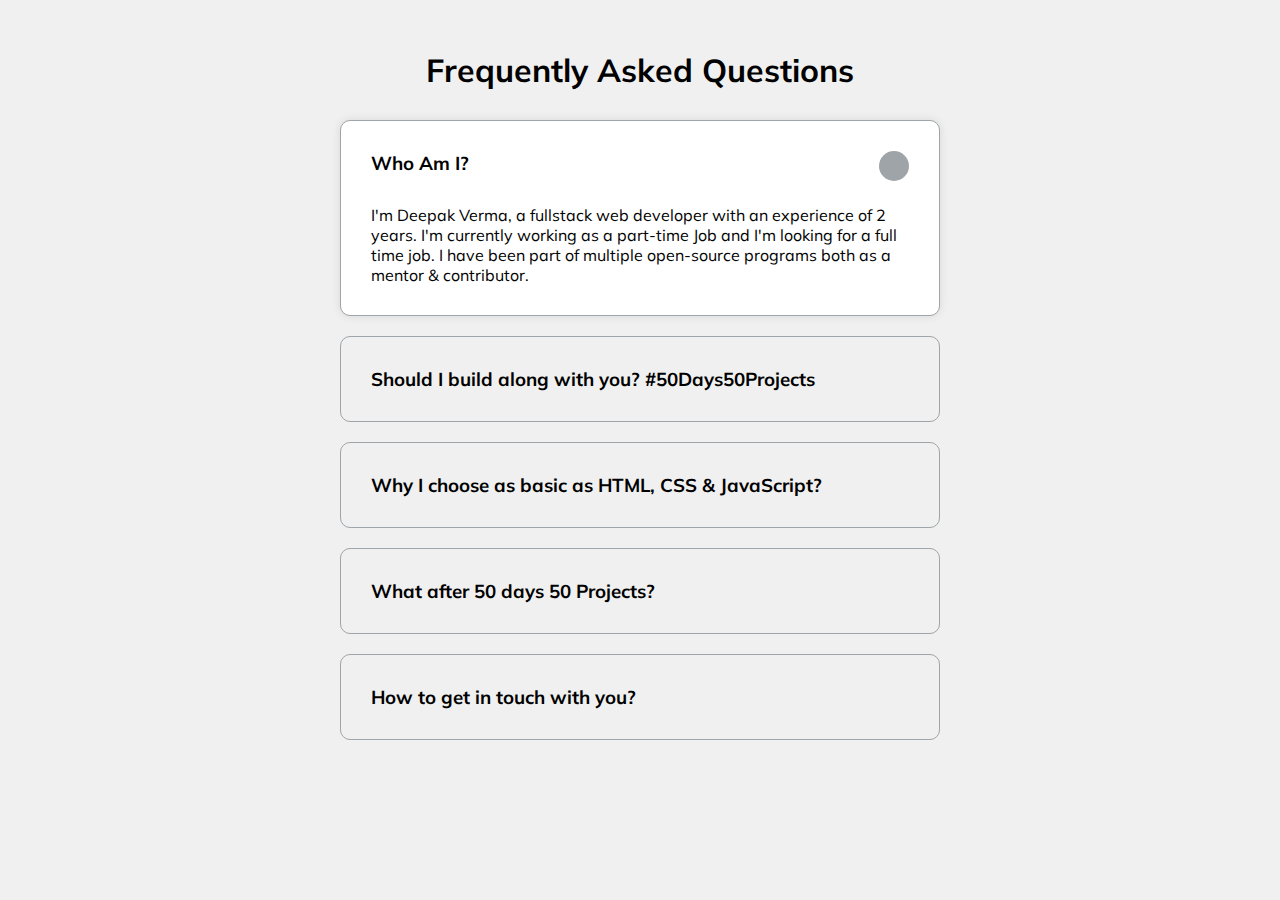
<file: 12-FAQ-Dropdown/index.html>
<!DOCTYPE html>
<html lang="en">

<head>
    <meta charset="UTF-8" />
    <meta name="viewport" content="width=device-width, initial-scale=1.0" />
    <link rel="stylesheet" href="https://cdnjs.cloudflare.com/ajax/libs/font-awesome/5.14.0/css/all.min.css" integrity="sha512-1PKOgIY59xJ8Co8+NE6FZ+LOAZKjy+KY8iq0G4B3CyeY6wYHN3yt9PW0XpSriVlkMXe40PTKnXrLnZ9+fkDaog==" crossorigin="anonymous" />
    <link rel="stylesheet" href="style.css" />
    <title>FAQ Dropdown</title>
</head>

<body>
    <h1>Frequently Asked Questions</h1>
    <div class="faq-container">
        <div class="faq active">
            <h3 class="faq-title">
                Who Am I?
            </h3>
            <p class="faq-text">
                I'm Deepak Verma, a fullstack web developer with an experience of 2 years. I'm currently working as a part-time Job and I'm looking for a full time job. I have been part of multiple open-source programs both as a mentor & contributor.

            </p>
            <button class="faq-toggle">
          <i class="fas fa-chevron-down"></i>
          <i class="fas fa-times"></i>
        </button>
        </div>
        <div class="faq ">
            <h3 class="faq-title">
                Should I build along with you? #50Days50Projects

            </h3>
            <p class="faq-text">
                If you are a beginner than absolutely, Yes. Even you are an experienced developer, then this minor projects really helps in brushing up your primary skills.
            </p>
            <button class="faq-toggle">
          <i class="fas fa-chevron-down"></i>
          <i class="fas fa-times"></i>
        </button>
        </div>
        <div class="faq">
            <h3 class="faq-title">
                Why I choose as basic as HTML, CSS & JavaScript?
            </h3>
            <p class="faq-text">
                It's because they are core fundamentals of web development. Having confidence in these makes your path easier while learning the other adnavce tech stacks.
            </p>
            <button class="faq-toggle">
          <i class="fas fa-chevron-down"></i>
          <i class="fas fa-times"></i>
        </button>
        </div>
        <div class="faq ">
            <h3 class="faq-title">
                What after 50 days 50 Projects?
            </h3>
            <p class="faq-text">
                I haven't thought yet, but might begin a new series with video explainations.
            </p>
            <button class="faq-toggle">
          <i class="fas fa-chevron-down"></i>
          <i class="fas fa-times"></i>
        </button>
        </div>
        <div class="faq ">
            <h3 class="faq-title">
                How to get in touch with you?
            </h3>
            <p class="faq-text">
                This is my valorant ID "Luc1fer#0104", if you are not a game person my DMs are always open for everyone.
            </p>
            <button class="faq-toggle">
          <i class="fas fa-chevron-down"></i>
          <i class="fas fa-times"></i>
        </button>
        </div>
    </div>

    <script src="script.js"></script>
</body>

</html>
</file>
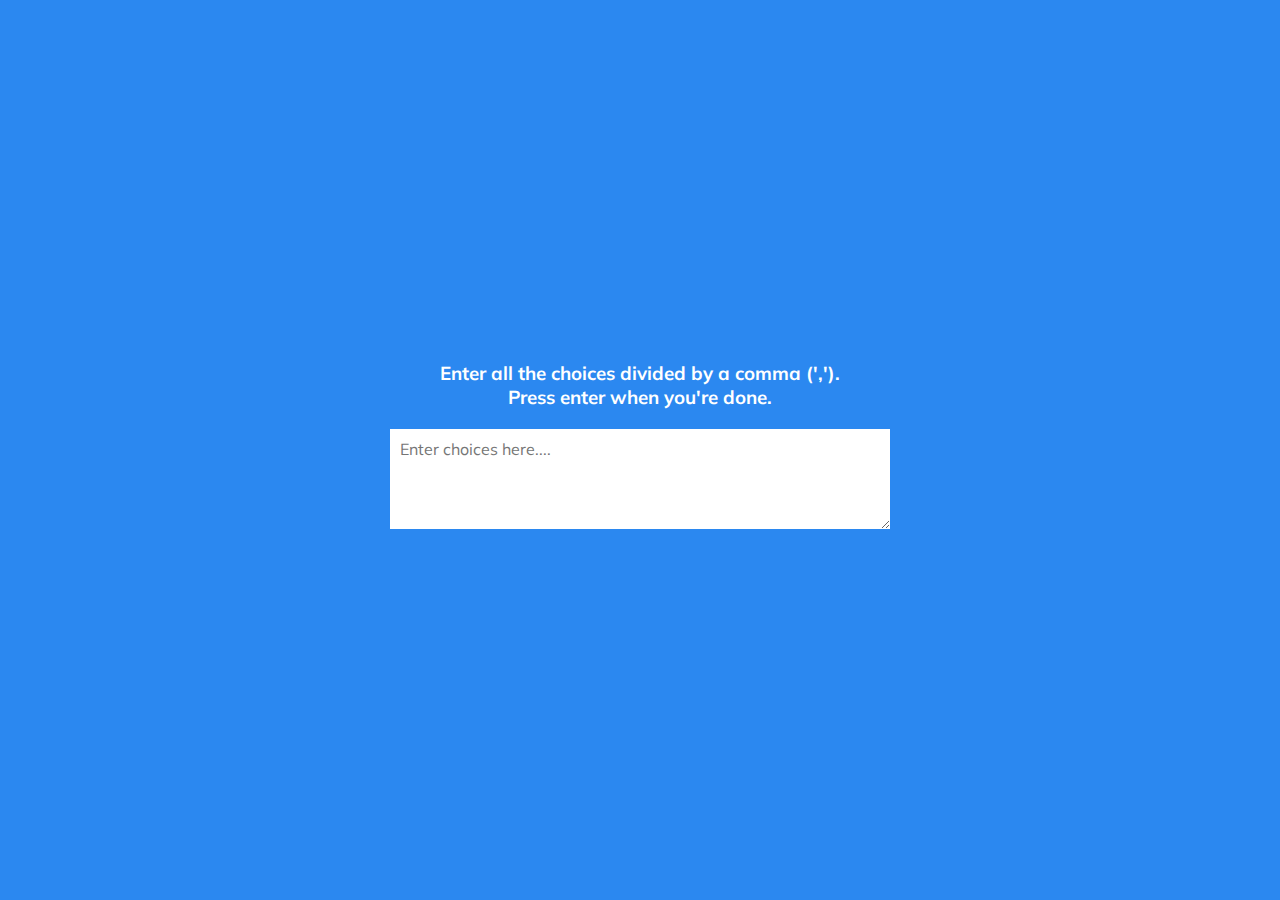
<file: 13-Random-Choice-Picker/index.html>
<!DOCTYPE html>
<html lang="en">

<head>
    <meta charset="UTF-8" />
    <meta name="viewport" content="width=device-width, initial-scale=1.0" />
    <link rel="stylesheet" href="https://cdnjs.cloudflare.com/ajax/libs/font-awesome/5.14.0/css/all.min.css" integrity="sha512-1PKOgIY59xJ8Co8+NE6FZ+LOAZKjy+KY8iq0G4B3CyeY6wYHN3yt9PW0XpSriVlkMXe40PTKnXrLnZ9+fkDaog==" crossorigin="anonymous" />
    <link rel="stylesheet" href="style.css" />
    <title>FAQ Dropdown</title>
</head>

<body>
    <div class="container">
        <h3>
            Enter all the choices divided by a comma (',').
            <br /> Press enter when you're done.
        </h3>

        <textarea id="textarea" placeholder="Enter choices here...."></textarea>
        <div id="tags">

        </div>
    </div>

    <script src="script.js"></script>
</body>

</html>
</file>
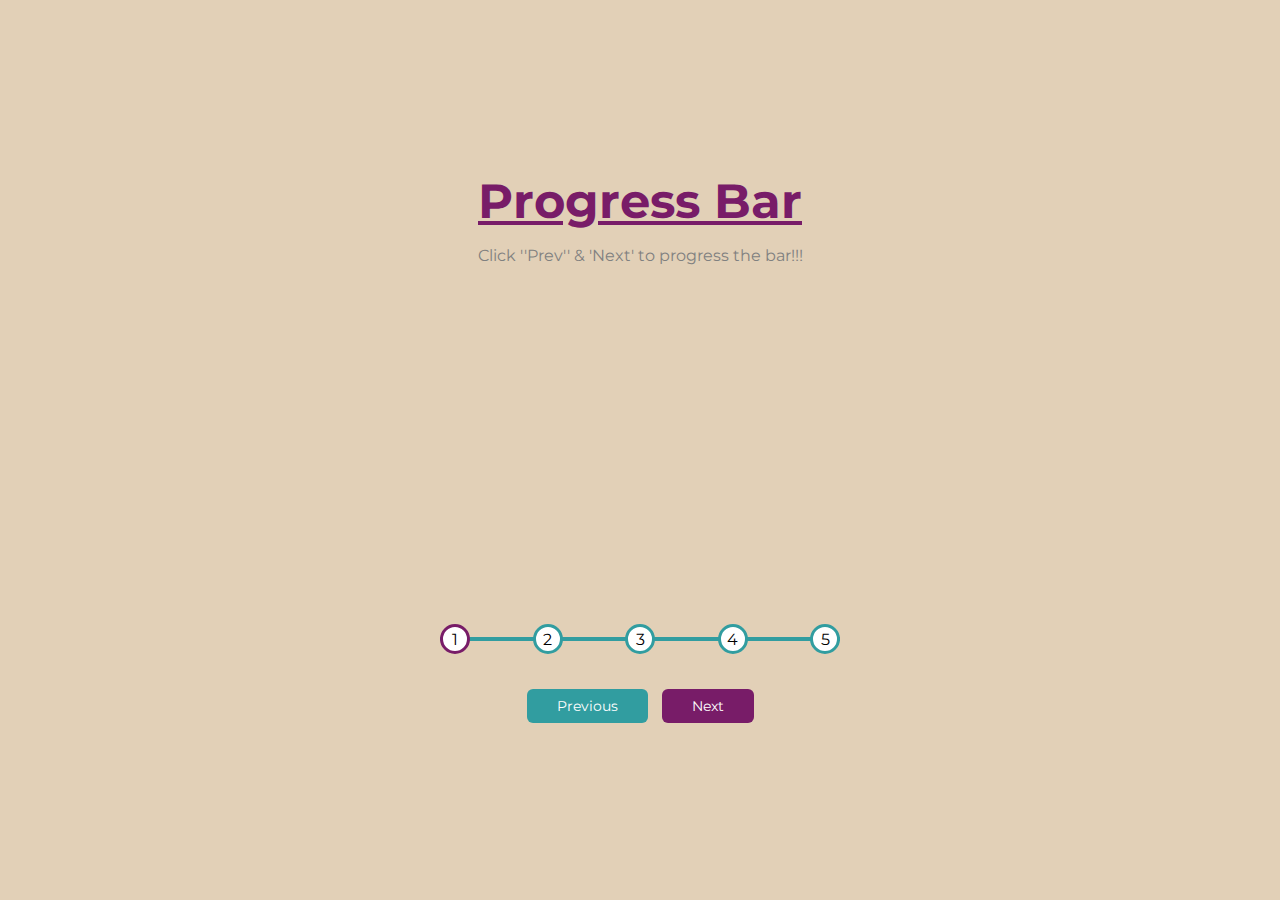
<file: 2-Progress-Steps/index.html>
<!DOCTYPE html>
<html lang="en">

<head>
    <meta charset="UTF-8" />
    <meta http-equiv="X-UA-Compatible" content="IE=edge" />
    <meta name="viewport" content="width=device-width, initial-scale=1.0" />
    <title>Progress Steps</title>
    <link href="https://fonts.googleapis.com/css2?family=Montserrat:wght@500&family=Open+Sans:wght@400;700&display=swap" rel="stylesheet" />
    <link rel="stylesheet" href="style.css" />
</head>

<body>
    <div class="top-bar">
        <h1 class="heading">Progress Bar</h1>
        <p class="desc">Click ''Prev'' & 'Next' to progress the bar!!!</p>
    </div>
    <div class="container">
        <div class="progress-container">
            <div class="progress" id="progress"></div>
            <div class="circle active">1</div>
            <div class="circle">2</div>
            <div class="circle">3</div>
            <div class="circle">4</div>
            <div class="circle">5</div>
        </div>
        <button id="prev" class="btn" disabled>
        Previous
      </button>
        <button class="btn" id="next">Next</button>
    </div>

    <script src=" script.js "></script>
</body>

</html>
</file>
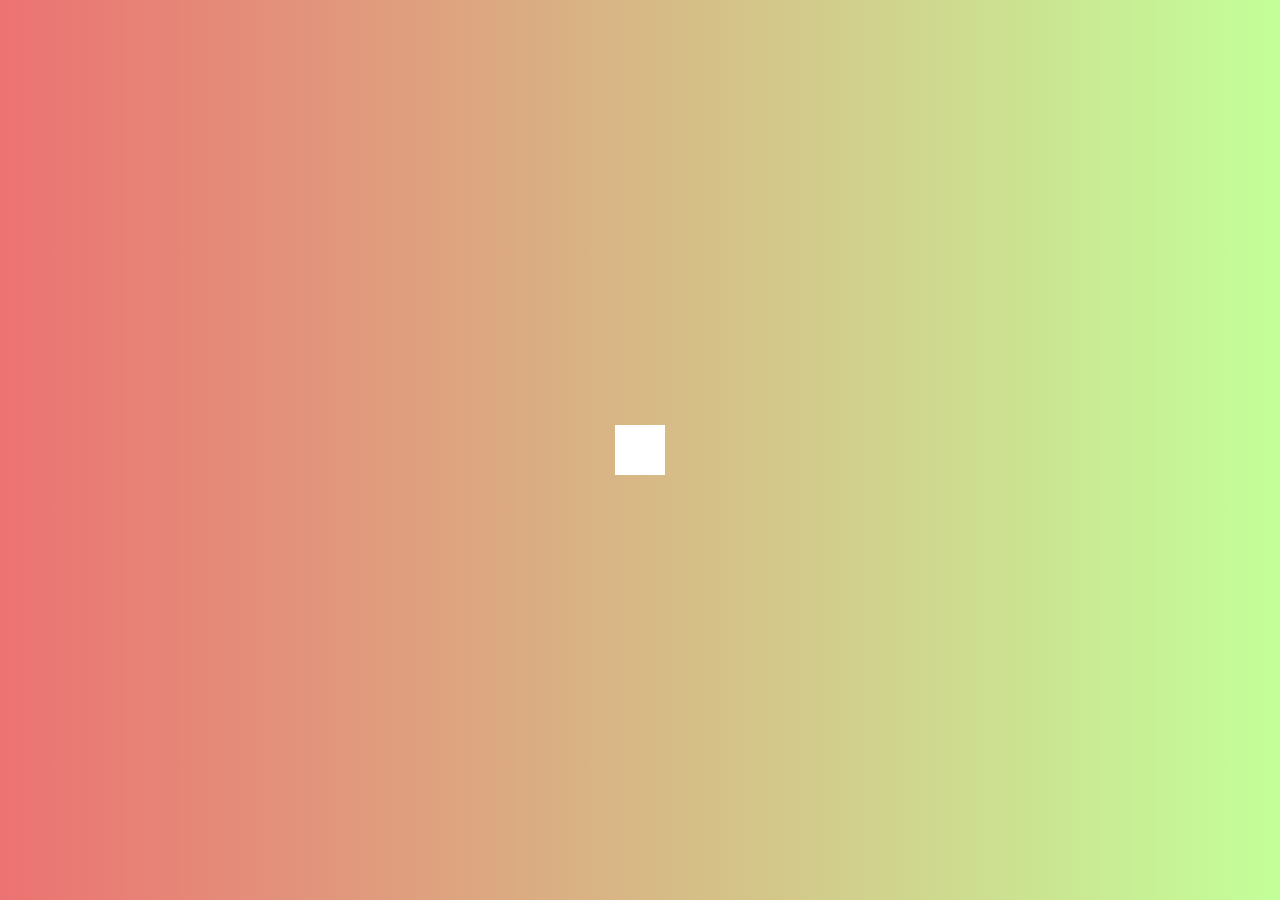
<file: 4-Hidden-Search/index.html>
<!DOCTYPE html>
<html lang="en">

<head>
    <meta charset="UTF-8" />
    <meta name="viewport" content="width=device-width, initial-scale=1.0" />
    <link rel="stylesheet" href="https://cdnjs.cloudflare.com/ajax/libs/font-awesome/5.14.0/css/all.min.css" integrity="sha512-1PKOgIY59xJ8Co8+NE6FZ+LOAZKjy+KY8iq0G4B3CyeY6wYHN3yt9PW0XpSriVlkMXe40PTKnXrLnZ9+fkDaog==" crossorigin="anonymous" />
    <link rel="stylesheet" href="style.css" />
    <title>Hidden Search</title>
</head>

<body>
    <div class="search">
        <input type="text" class="input" placeholder="Search..." />
        <button class="btn">
        <i class="fas fa-search"></i>
      </button>
    </div>

    <script src="script.js"></script>
</body>

</html>
</file>
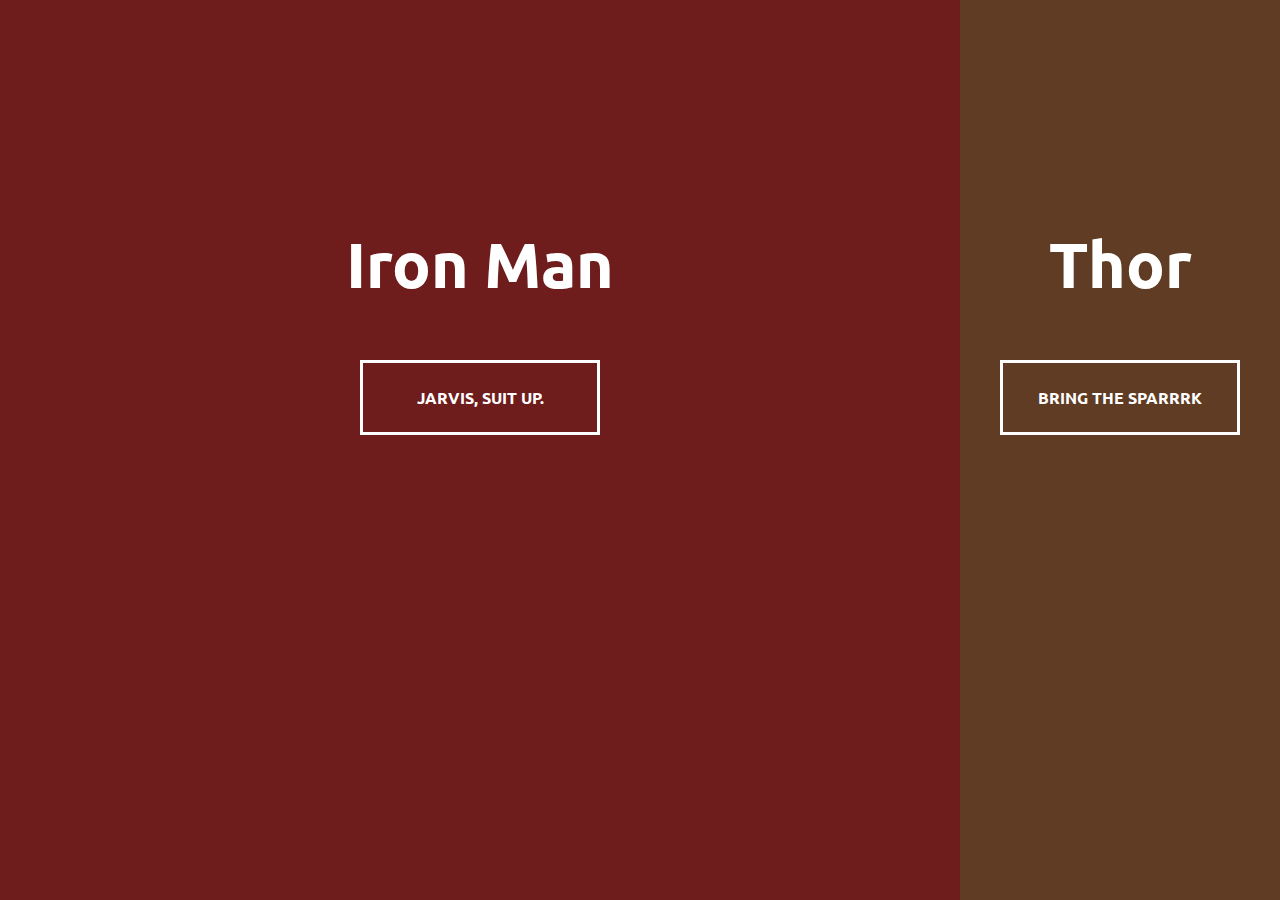
<file: 7-Split-LandingPage/index.html>
<!DOCTYPE html>
<html lang="en">

<head>
    <meta charset="UTF-8" />
    <meta name="viewport" content="width=device-width, initial-scale=1.0" />
    <link rel="stylesheet" href="https://cdnjs.cloudflare.com/ajax/libs/font-awesome/5.14.0/css/all.min.css" integrity="sha512-1PKOgIY59xJ8Co8+NE6FZ+LOAZKjy+KY8iq0G4B3CyeY6wYHN3yt9PW0XpSriVlkMXe40PTKnXrLnZ9+fkDaog==" crossorigin="anonymous" />
    <link rel="stylesheet" href="style.css" />
    <title>Iron Man & Thor</title>
</head>

<body>

    <div class="container">
        <div class="split left">
            <h1>Iron Man</h1>
            <a href="#" class="btn">Jarvis, suit Up.</a>
        </div>
        <div class="split right">
            <h1>Thor</h1>
            <a href="#" class="btn">Bring the sparrrk</a>
        </div>
    </div>
    <script src="script.js"></script>
</body>

</html>
</file>
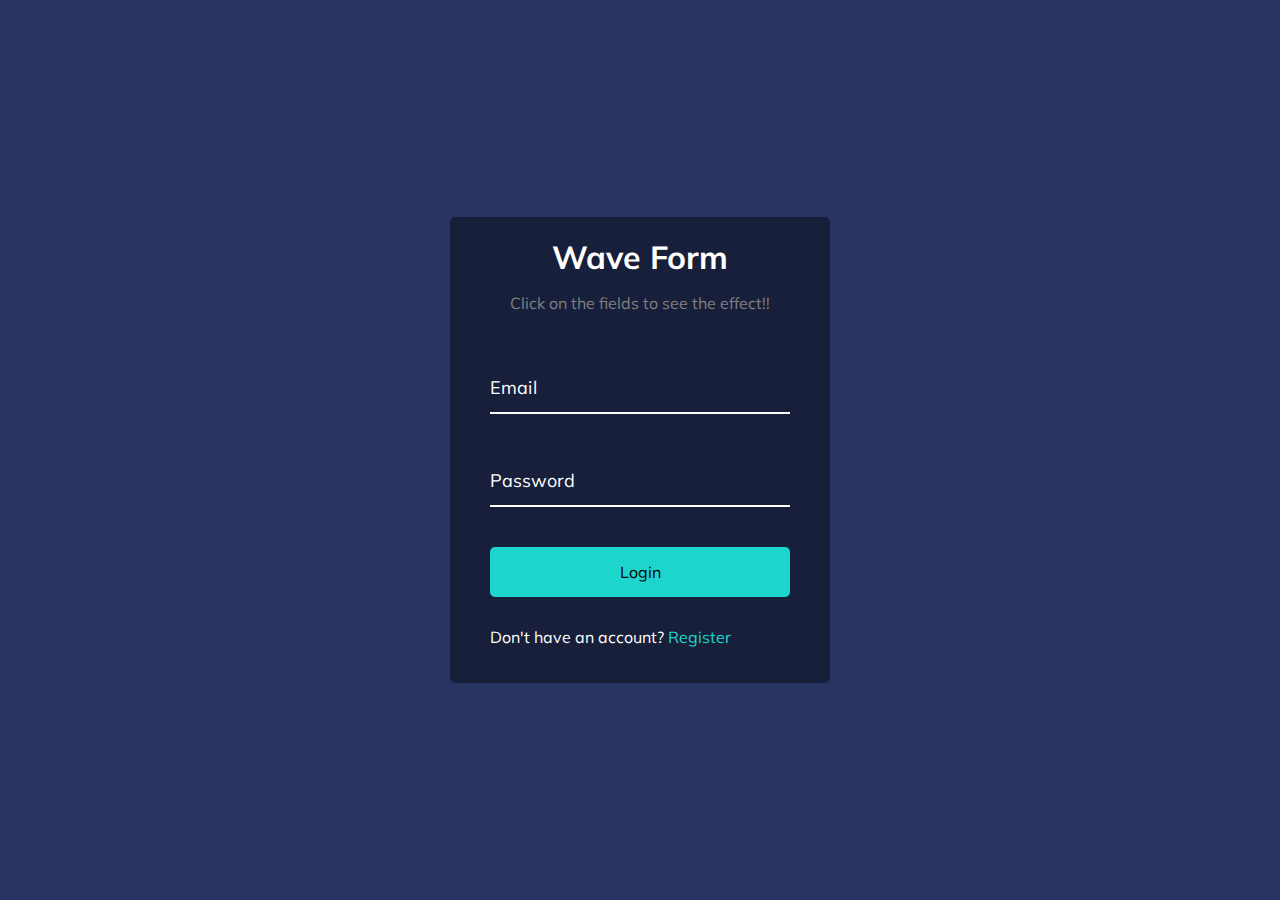
<file: 8-Form-Input-Wave/index.html>
<!DOCTYPE html>
<html lang="en">

<head>
    <meta charset="UTF-8" />
    <meta name="viewport" content="width=device-width, initial-scale=1.0" />
    <link rel="stylesheet" href="https://cdnjs.cloudflare.com/ajax/libs/font-awesome/5.14.0/css/all.min.css" integrity="sha512-1PKOgIY59xJ8Co8+NE6FZ+LOAZKjy+KY8iq0G4B3CyeY6wYHN3yt9PW0XpSriVlkMXe40PTKnXrLnZ9+fkDaog==" crossorigin="anonymous" />
    <link rel="stylesheet" href="style.css" />
    <title>Wave Effect</title>
</head>

<body>

    <div class="container">
        <h1>Wave Form</h1>
        <p class="desc">Click on the fields to see the effect!!</p>
        <form>
            <div class="form-control">
                <input type="text" required />
                <label>Email</label>
            </div>
            <div class="form-control">
                <input type="password" required />
                <label>Password</label>
            </div>
            <button class="btn">Login</button>
            <p class="text">Don't have an account?
                <a href="#">Register</a></p>
        </form>
    </div>
    <script src="script.js"></script>
</body>

</html>
</file>
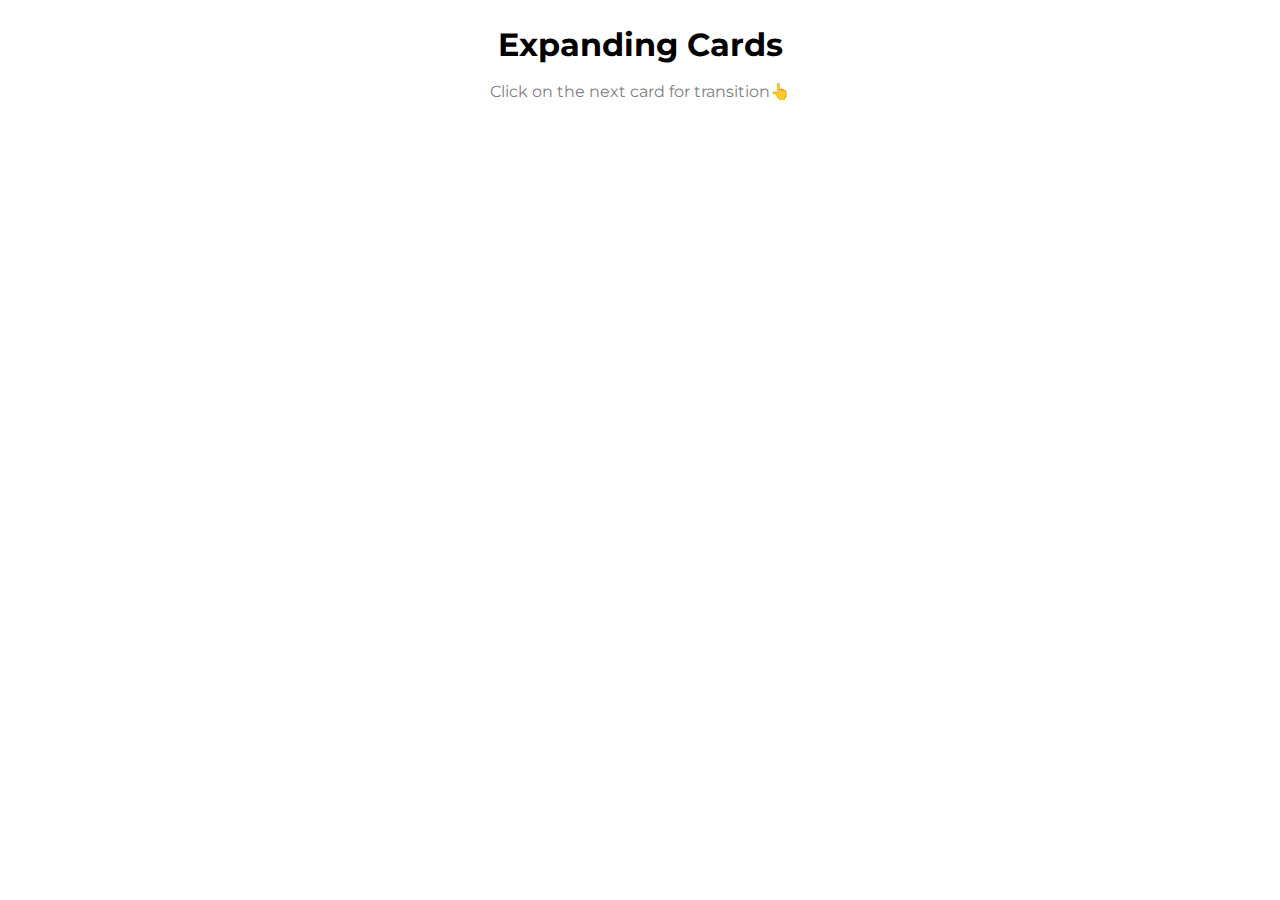
<file: Expanding-Cards/index.html>
<!DOCTYPE html>
<html lang="en">
  <head>
    <meta charset="UTF-8" />
    <meta http-equiv="X-UA-Compatible" content="IE=edge" />
    <meta name="viewport" content="width=device-width, initial-scale=1.0" />
    <title>Expanding Cards</title>
    <link
      href="https://fonts.googleapis.com/css2?family=Montserrat:wght@500&family=Open+Sans:wght@400;700&display=swap"
      rel="stylesheet"
    />
    <link rel="stylesheet" href="style.css" />
  </head>

  <body>
    <h1 class="heading">Expanding Cards</h1>
    <p class="desc">Click on the next card for transition👆</p>
    <div class="container">
      <div
        class="panel active"
        style="
          background-image: url('https://cdn.pixabay.com/photo/2016/11/29/05/08/apple-1867461_960_720.jpg');
        "
      >
        <h3>Apple iPhone</h3>
      </div>
      <div
        class="panel"
        style="
          background-image: url('https://cdn.pixabay.com/photo/2016/11/20/09/06/laptop-1842297_960_720.jpg');
        "
      >
        <h3>Macbook</h3>
      </div>
      <div
        class="panel"
        style="
          background-image: url('https://cdn.pixabay.com/photo/2016/11/29/02/07/drone-1866742_960_720.jpg');
        "
      >
        <h3>Drone</h3>
      </div>
      <div
        class="panel"
        style="
          background-image: url('https://cdn.pixabay.com/photo/2016/01/09/18/27/camera-1130731_960_720.jpg');
        "
      >
        <h3>Camera</h3>
      </div>
      <div
        class="panel"
        style="
          background-image: url('https://cdn.pixabay.com/photo/2015/06/25/17/22/smart-watch-821559_960_720.jpg');
        "
      >
        <h3>Apple Watch</h3>
      </div>

      <div
      class="panel"
      style="
        background-image: url('https://cdn.pixabay.com/photo/2022/09/02/12/46/puppy-7427516__340.jpg');
      "
    >
      <h3>Puppy</h3>
    </div>
    </div>
    <script src="script.js"></script>
  </body>
</html>
</file>
<file: 12-FAQ-Dropdown/style.css>
@import url('https://fonts.googleapis.com/css2?family=Muli');
* {
    box-sizing: border-box;
}

body {
    font-family: 'Muli', sans-serif;
    background-color: #f0f0f0;
}

h1 {
    margin: 50px 0 30px;
    text-align: center;
}

.faq-container {
    max-width: 600px;
    margin: 0 auto;
}

.faq {
    background-color: transparent;
    border: 1px solid #9fa4a8;
    border-radius: 10px;
    margin: 20px 0;
    padding: 30px;
    position: relative;
    overflow: hidden;
    transition: 0.3s ease;
}

.faq.active {
    background-color: #fff;
    border: 1px solid #9fa4a8;
    box-shadow: 0 0 10px rgba(0, 0, 0, 0.1);
}


/* Inserting content using CSS */


/* font family is 'font awesome 5 free' so that content '\f075' can be rendered */

.faq.active::before,
.faq.active::after {
    content: '\f075';
    font-family: 'Font Awesome 5 Free';
    color: #2ecc71;
    font-size: 7rem;
    position: absolute;
    opacity: 0.2;
    top: 20px;
    left: 20px;
    z-index: 0;
}

.faq.active::before {
    color: #3498db;
    top: -10px;
    left: -30px;
    transform: rotateY(180deg);
}

.faq-title {
    margin: 0 35px 0 0;
}

.faq-text {
    margin: 30px 0 0;
    display: none;
}

.faq.active .faq-text {
    display: block;
}

.faq-toggle {
    background-color: transparent;
    border: 0;
    cursor: pointer;
    display: flex;
    align-items: center;
    justify-content: center;
    font-size: 16px;
    padding: 0;
    position: absolute;
    top: 30px;
    right: 30px;
    height: 30px;
    width: 30px;
    border-radius: 50%;
}

.faq-toggle:focus {
    outline: 0;
}

.faq-toggle .fa-times {
    display: none;
}

.faq.active .faq-toggle .fa-times {
    color: white;
    display: block;
}

.faq.active .faq-toggle .fa-chevron-down {
    display: none;
}

.faq.active .faq-toggle {
    background-color: #9fa4a8;
}
</file>
<file: 13-Random-Choice-Picker/style.css>
@import url('https://fonts.googleapis.com/css2?family=Muli');
* {
    box-sizing: border-box;
}


/* These are some basic CSS property, still confused? let me know in comments on github/twitter, will help you out */

body {
    font-family: 'Muli', sans-serif;
    height: 100vh;
    overflow: hidden;
    margin: 0;
    display: flex;
    flex-direction: column;
    justify-content: center;
    align-items: center;
    flex-wrap: wrap;
    background-color: #2b88f0;
}

h3 {
    color: white;
    margin: 10px 0 20px;
    text-align: center;
}

.container {
    width: 500px;
}

textarea {
    border: none;
    display: block;
    width: 100%;
    height: 100px;
    font-family: inherit;
    padding: 10px;
    margin: 0 0 20px;
    font-size: 16px;
}

textarea:focus {
    outline: 0;
}

.tag {
    background-color: #f0932b;
    color: white;
    border-radius: 50px;
    padding: 10px 20px;
    font-size: 14px;
    display: inline-block;
    margin: 0 5px 10px 0;
}

.tag.highlight {
    background-color: #eb4d4b;
}
</file>
<file: 2-Progress-Steps/style.css>
* {
    box-sizing: border-box;
}


/* to define custom  variables/properties we need a scope*/


/* using root scope here */

:root {
    --line-border-fill: #781C68;
    --line-border-empty: #319DA0;
    --font-color: rgb(0, 0, 0);
}

body {
    font-family: 'Montserrat', sans-serif;
    display: grid;
    align-items: center;
    justify-content: center;
    height: 100vh;
    margin: 0;
    overflow: hidden;
    background-color: #e2d0b7;
}

.heading {
    color: var(--line-border-fill);
    text-align: center;
    font-size: 3rem;
    text-decoration: underline;
    margin: 0;
}

.desc {
    text-align: center;
    margin: 1rem;
    color: gray
}

.container {
    text-align: center;
}

.progress-container {
    display: flex;
    justify-content: space-between;
    /* it will take the space between 12345 and spread it evenly like 1 2 3 4 5  */
    position: relative;
    margin-bottom: 30px;
    min-width: 100%;
    width: 400px;
}

.progress-container::before {
    content: "";
    /* In order to use ::before or ::after we need to use content property as well  */
    background-color: var(--line-border-empty);
    position: absolute;
    top: 50%;
    left: 0;
    height: 4px;
    width: 100%;
    /* try to hide the width property here and check the result*/
    transform: translateY(-50%);
    z-index: -1;
}

.progress {
    background-color: var(--line-border-fill);
    position: absolute;
    top: 50%;
    left: 0;
    height: 4px;
    width: 0%;
    /* try to hide the width property here and check the result*/
    transform: translateY(-50%);
    z-index: -1;
    transition: 0.4s ease;
}

.circle {
    background-color: white;
    color: var(--font-color);
    border-radius: 50%;
    height: 30px;
    width: 30px;
    /* to center the content use line 64--67*/
    display: flex;
    align-items: center;
    justify-content: center;
    border: 3px solid var(--line-border-empty);
    transition: 0.4s ease;
}

.circle.active {
    border-color: var(--line-border-fill);
}

.btn {
    background-color: var(--line-border-fill);
    color: white;
    border: 0;
    border-radius: 6px;
    cursor: pointer;
    font-family: inherit;
    padding: 8px 30px;
    margin: 5px;
    font-size: 14px
}

.btn:active {
    transform: scale(0.98);
}

.btn:focus {
    outline: 0;
}

.btn:disabled {
    background-color: var(--line-border-empty);
    cursor: not-allowed;
}
</file>
<file: 4-Hidden-Search/style.css>
@import url('https://fonts.googleapis.com/css2?family=Roboto:wght@400;700&display=swap');
* {
    box-sizing: border-box;
}

body {
    background-image: linear-gradient(90deg, #EC7272, #C3FF99);
    font-family: 'Roboto', sans-serif;
    display: flex;
    align-items: center;
    justify-content: center;
    height: 100vh;
    overflow: hidden;
    margin: 0;
}

.search {
    position: relative;
    height: 50px;
}

.search .input {
    background-color: #fff;
    border: 0;
    font-size: 18px;
    padding: 15px;
    height: 50px;
    width: 50px;
    transition: width 0.3s ease;
}

.btn {
    background-color: #fff;
    border: 0;
    cursor: pointer;
    font-size: 24px;
    position: absolute;
    top: 0;
    left: 0;
    height: 50px;
    width: 50px;
    transition: transform 0.3s ease;
}

.btn:focus,
.input:focus {
    outline: none;
}

.search.active .input {
    width: 200px;
}

.search.active .btn {
    transform: translateX(198px);
}
</file>
<file: 7-Split-LandingPage/style.css>
@import url('https://fonts.googleapis.com/css2?family=Ubuntu');
* {
    box-sizing: border-box;
}
/* defining variable for easy access and modifications */
:root {
    --left-bg-color: rgb(170, 5, 5, 0.5);
    --right-bg-color: rgba(139, 69, 19, 0.5);
    --left-btn-hover-color: #fbca03;
    --right-btn-hover-color: skyblue;
    --hover-width: 75%;
    --other-width: 25%;
    --speed: 1000ms;
}
/* Global properties */
body {
    font-family: 'Ubuntu', sans-serif;
    height: 100vh;
    overflow: hidden;
    margin: 0
}
/* Properties for h1 tag */
h1 {
    font-size: 4rem;
    color: #fff;
    position: absolute;
    left: 50%;
    top: 20%;
    transform: translateX(-50%);
/* 'nowrap' will make sure, when the screen size reduces, text don't gets to the next line */
    white-space: nowrap;
}

/* basic properties to style the buttons */
.btn {
    position: absolute;
/*   flex is used to center the content inside the button   */
    display: flex;
    align-items: center;
    justify-content: center;
    left: 50%;
    top: 40%;
    transform: translateX(-50%);
    text-decoration: none;
    color: #fff;
    border: #fff solid 0.2rem;
    font-size: 1rem;
    width: 15rem;
    padding: 1.5rem;
    font-weight: bold;
    text-transform: uppercase;
}

.split.left .btn:hover {
    background-color: var(--left-btn-hover-color);
    border-color: var(--left-btn-hover-color);
}

.split.right .btn:hover {
    background-color: var(--right-btn-hover-color);
    border-color: var(--right-btn-hover-color);
}

.container {
    position: relative;
    width: 100%;
    height: 100%;
    background: #333;
}

.split {
    position: absolute;
    width: 50%;
    height: 100%;
    overflow: hidden;
}

.split.left {
    left: 0;
    background: url('https://rare-gallery.com/thumbs/348171-4k-wallpaper.jpg');
    background-size: cover;
    background-repeat: no-repeat;
}

.split.left::before {
    content: '  ';
    position: absolute;
    width: 100%;
    height: 100%;
    background-color: var(--left-bg-color);
}

.split.right {
    right: 0;
    background: url('https://www.pixelstalk.net/wp-content/uploads/2016/06/Free-Desktop-Thor-Wallpapers-Downlaod.jpg');
    background-repeat: no-repeat;
    background-size: cover;
}

.split.right::before {
    content: '  ';
    position: absolute;
    width: 100%;
    height: 100%;
    background-color: var(--right-bg-color);
}

.split.right,
.split.left,
.split.right::before,
.split.right::before {
/* transition is added to keep it smooth when left and right side is changing is width     */
    transition: all var(--speed) ease-in-out;
}

.hover-left .left {
    width: var(--hover-width);
}

.hover-left .right {
    width: var(--other-width);
}

.hover-right .left {
    width: var(--other-width);
}

.hover-right .right {
    width: var(--hover-width);
}

/* media query to handle the small screen windows */
@media(max-width:800px) {
    h1 {
        font-size: 2rem;
        top: 30%;
    }
    .btn {
        padding: 1.2rem;
        width: 12rem;
    }
}
</file>
<file: 8-Form-Input-Wave/style.css>
@import url('https://fonts.googleapis.com/css2?family=Muli');
* {
    box-sizing: border-box;
}


/* setting some global porperties throught the body */

body {
    font-family: 'Muli', sans-serif;
    height: 100vh;
    overflow: hidden;
    margin: 0;
    display: flex;
    justify-content: center;
    align-items: center;
    background-color: #293462;
    color: #fff;
}


/* setting the styling of the container div */

.container {
    background-color: rgba(0, 0, 0, 0.4);
    padding: 20px 40px;
    border-radius: 5px;
}


/* adding properties to the heading tag h1 */

.container h1 {
    text-align: center;
    margin: 0;
}


/* adding the properties to the p tag with class .desc */

.desc {
    text-align: center;
    color: gray;
    margin-bottom: 3rem;
}


/* targetting the anchor tag which is inside .container */

.container a {
    text-decoration: none;
    color: #1CD6CE;
}


/* custom style for the button */

.btn {
    cursor: pointer;
    display: inline-block;
    width: 100%;
    background: #1CD6CE;
    padding: 15px;
    font-family: inherit;
    font-size: 16px;
    border: 0;
    border-radius: 5px;
}


/* when button is clicked, its outline =0 */

.btn:focus {
    outline: 0;
}


/* adding a effect to squeeze the button a bit when it is clicked */

.btn:active {
    transform: scale(0.98);
}


/* adding property to the .text class */

.text {
    margin-top: 30px;
}


/* setting .form-cotrol to relative so that we can use absolute in bottom sections */

.form-control {
    position: relative;
    margin: 20px 0 40px;
    width: 300px;
}


/* adding properties to the input fields */

.form-control input {
    background-color: transparent;
    border: 0;
    border-bottom: 2px #fff solid;
    display: block;
    width: 100%;
    padding: 15px 0;
    font-size: 18px;
    color: #fff
}


/* adding properties to the input field when it is clicked and valid */

.form-control input:focus,
.form-control input:valid {
    outline: 0;
    border-bottom-color: #1CD6CE;
}


/* using the position property to take the label tag 15px up */

.form-control label {
    position: absolute;
    top: 15px;
    left: 0;
}

.form-control label span {
    display: inline-block;
    font-size: 18px;
    min-width: 5px;
    /* It defines a curve, we can use it as a transtion effect */
    /* It take 4 parameters p0, p1, p2 , p3 */
    transition: 0.3s cubic-bezier(0.68, -0.55, 0.265, 1.55);
}


/* span that we have created using js, we are adding required properties to them */


/* to keep the animation */

.form-control input:focus+label span,
.form-control input:valid+label span {
    color: #1CD6CE;
    transform: translateY(-30px);
}
</file>
<file: Expanding-Cards/style.css>
* {
    box-sizing: border-box;
}

body {
    font-family: 'Montserrat', sans-serif;
    display: grid;
    align-items: center;
    justify-content: center;
    height: 100vh;
    margin: 0;
    overflow: hidden;
}

.container {
    display: flex;
    width: 100vh;
}

.panel {
    background-size: auto 100%;
    background-position: center;
    background-repeat: no-repeat;
    height: 80vh;
    width: 80%;
    color: white;
    cursor: pointer;
    flex: 0.5;
    margin: 10px;
    position: relative;
    transition: flex 0.7s ease-in;
}

.panel h3 {
    font-size: 25px;
    position: absolute;
    bottom: 20px;
    left: 20px;
    margin: 0;
    opacity: 0;
}

.panel.active {
    flex: 10;
}

.panel.active h3 {
    opacity: 1;
    transition: opacity 0.7s ease-in 0.4s;
}

.heading {
    text-align: center;
    margin: 1rem 0 0;
}

.desc {
    text-align: center;
    color: gray;
    margin: 0 0 2rem
}

@media (max-width: 480px) {
    .container {
        width: 100vw;
    }
    /* It will hide the 4th and 5th panel when screen size is less than 480px */
    .panel:nth-of-type(4),
    .panel:nth-of-type(5) {
        display: none;
    }
}
</file>
